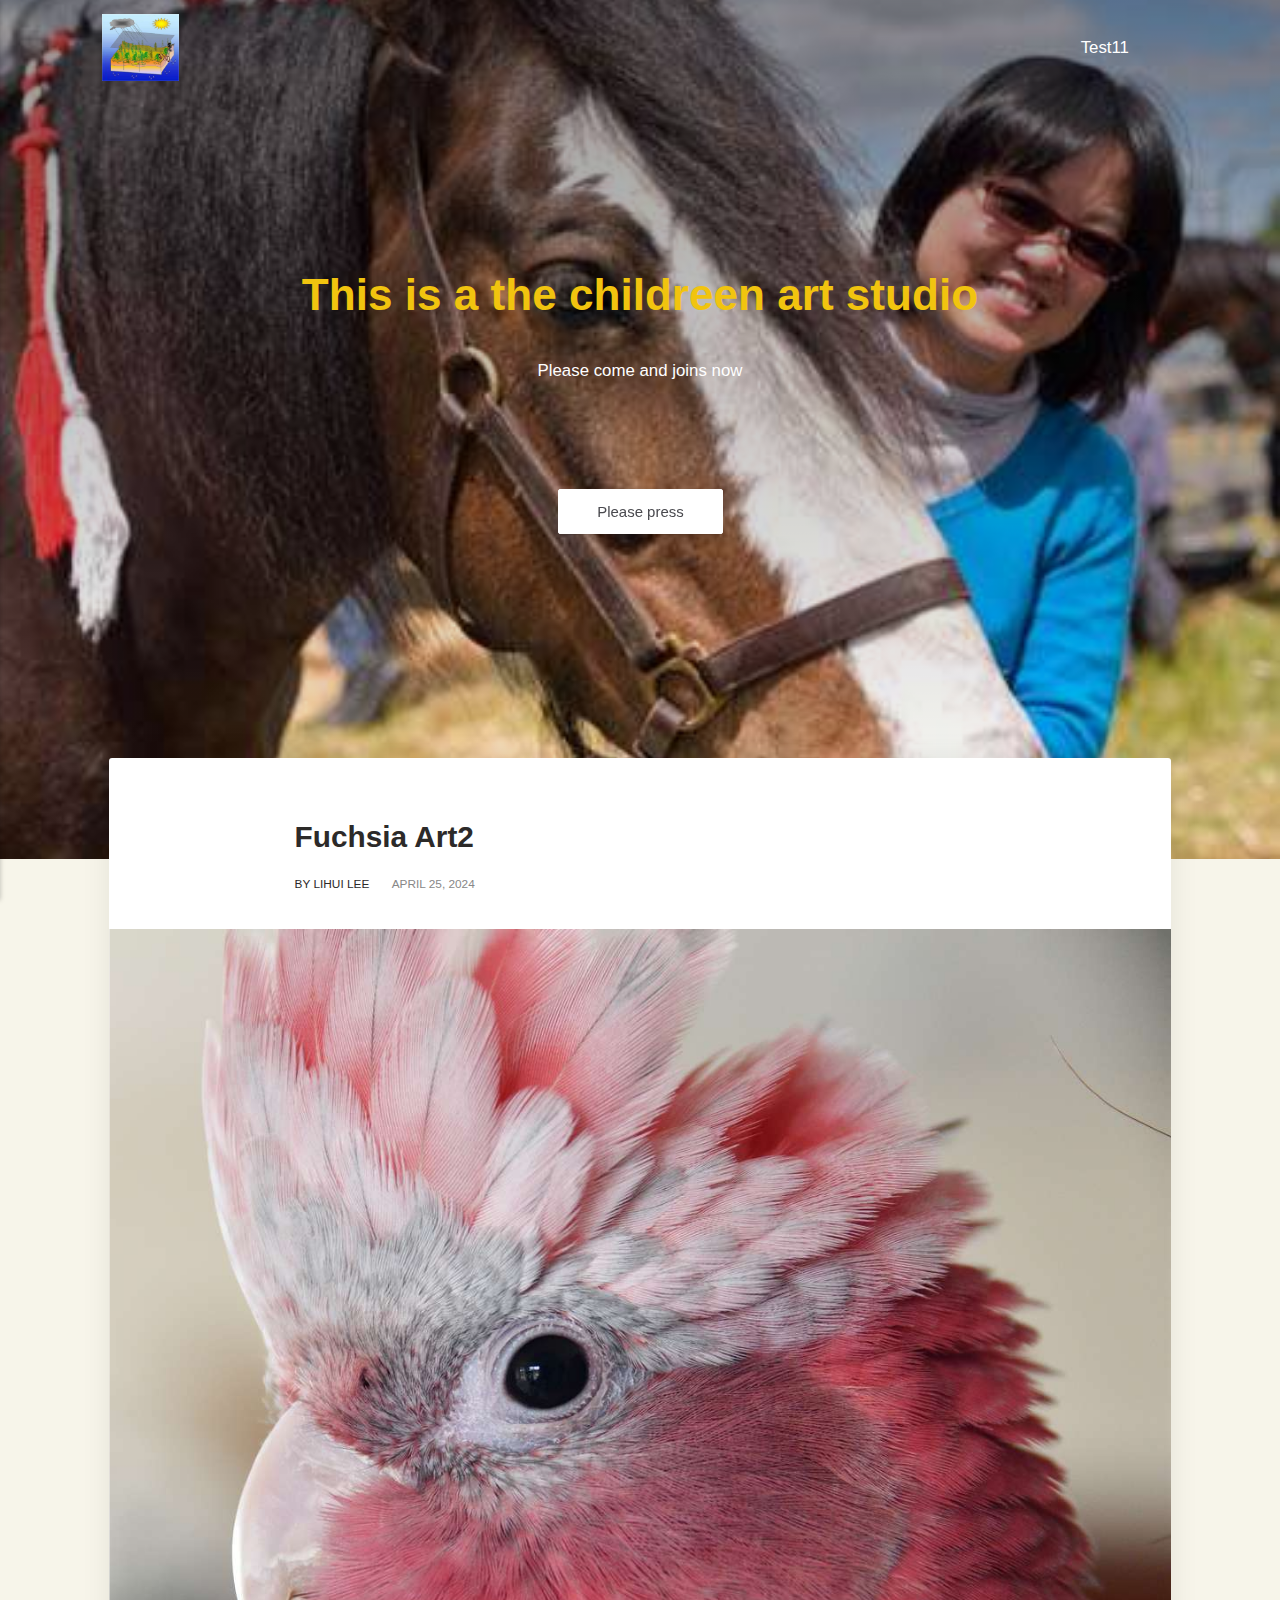
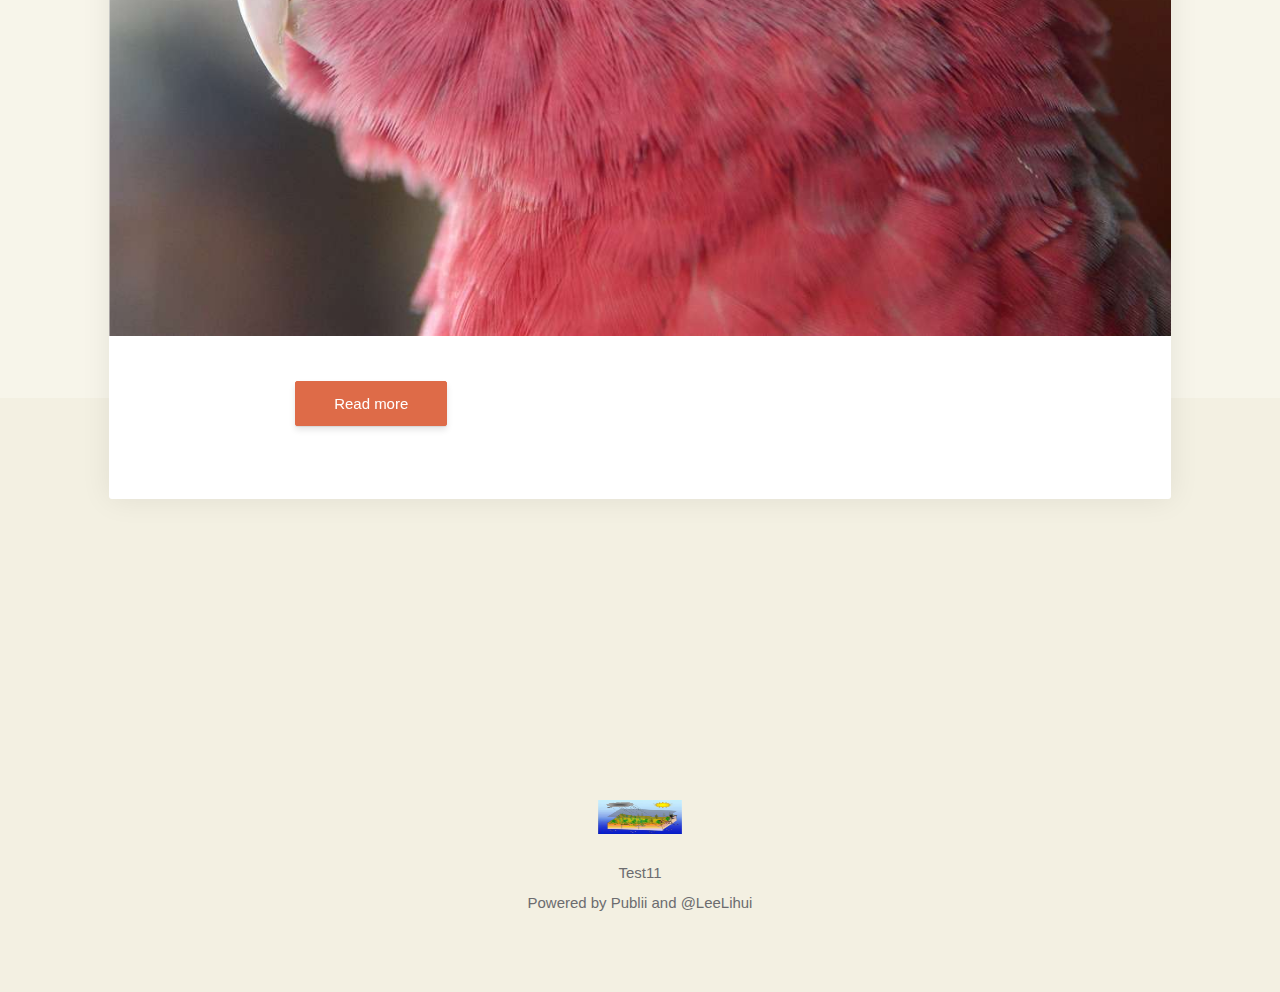
<file: index.html>
<!DOCTYPE html><html lang="en-gb"><head><meta charset="utf-8"><meta http-equiv="X-UA-Compatible" content="IE=edge"><meta name="viewport" content="width=device-width,initial-scale=1"><title>FuchsiaArt</title><meta name="generator" content="Publii Open-Source CMS for Static Site"><link rel="canonical" href="https://fuchsiaart.github.io/Studio/"><meta property="og:title" content="FuchsiaArt"><meta property="og:image" content="https://fuchsiaart.github.io/Studio/media/website/Clipboard-Image.jpg"><meta property="og:image:width" content="512"><meta property="og:image:height" content="234"><meta property="og:site_name" content="FuchsiaArt"><meta property="og:description" content=""><meta property="og:url" content="https://fuchsiaart.github.io/Studio/"><meta property="og:type" content="website"><link rel="alternate" type="application/atom+xml" href="https://fuchsiaart.github.io/Studio/feed.xml"><link rel="alternate" type="application/json" href="https://fuchsiaart.github.io/Studio/feed.json"><link rel="stylesheet" href="https://fuchsiaart.github.io/Studio/assets/css/style.css?v=ffad2c9ffd9e5bd0c309a84a7517af71"><script type="application/ld+json">{"@context":"http://schema.org","@type":"Organization","name":"FuchsiaArt","logo":"https://fuchsiaart.github.io/Studio/media/website/Joseph-Logo.jpg","url":"https://fuchsiaart.github.io/Studio/"}</script><noscript><style>img[loading] {
                  opacity: 1;
               }</style></noscript></head><body><header class="header" id="js-header"><div><a class="logo" href="https://fuchsiaart.github.io/Studio/"><img src="https://fuchsiaart.github.io/Studio/media/website/Joseph-Logo.jpg" alt="FuchsiaArt" width="449" height="391"></a><nav class="navbar"><button class="navbar__toggle" aria-label="Menu" aria-haspopup="true" aria-expanded="false"><span class="navbar__toggle-box"><span class="navbar__toggle-inner">Menu</span></span></button><ul id="js-navbar-menu" class="navbar__menu"><li><a href="https://fuchsiaart.github.io/Studio/fuchsia-art.html" title="Test 2" target="_self">Test11</a></li></ul></nav><div class="search"><div class="search__overlay" id="js-search-overlay"><div><button class="search__close" id="js-search-close" aria-label="Close">Close</button></div></div><button class="search__btn" id="js-search-btn" aria-label="Search"><svg class="icon" role="presentation" focusable="false"><use xlink:href="https://fuchsiaart.github.io/Studio/assets/svg/svg-map.svg#search"/></svg></button></div></div></header><div class="hero"><div class="hero__wrapper"><div class="hero__image hero__image--overlay"><img src="https://fuchsiaart.github.io/Studio/media/website/Horses.jpg" srcset="https://fuchsiaart.github.io/Studio/media/website/responsive/Horses-xs.jpg 300w, https://fuchsiaart.github.io/Studio/media/website/responsive/Horses-sm.jpg 480w, https://fuchsiaart.github.io/Studio/media/website/responsive/Horses-md.jpg 749w, https://fuchsiaart.github.io/Studio/media/website/responsive/Horses-xl.jpg 1200w, https://fuchsiaart.github.io/Studio/media/website/responsive/Horses-xxl.jpg 1600w, https://fuchsiaart.github.io/Studio/media/website/responsive/Horses-xxxl.jpg 2560w" sizes="100vw" loading="eager" width="500" height="476" alt="Lihui horse"></div><div class="hero__inner hero__inner--center"><h1><span style="color: #f1c40f;">This is a the childreen art studio</span></h1><p>Please come and joins now</p><p> </p><div class="hero__button-wrap"><a href="" class="btn hero__button">Please press</a></div></div></div></div><main class="main"><div class="wrapper"><div class="page"><article class="page__item"><div class="divider divider--center"><header class="page__item-header"><h2 class="page__item-title"><a href="https://fuchsiaart.github.io/Studio/fuchsia-art.html" class="invert">Fuchsia Art2</a></h2><div class="post__meta"><a href="https://fuchsiaart.github.io/Studio/authors/lihui-lee/" class="post__meta-author invert" title="Lihui Lee">By Lihui Lee </a><time datetime="2024-04-25T22:51" class="page__item-date">April 25, 2024</time></div></header><div class="page__item-image page__item-image--wide"><a href="https://fuchsiaart.github.io/Studio/fuchsia-art.html" class="page__item-image__wrap page__item-image__wrap--link"><img src="https://fuchsiaart.github.io/Studio/media/posts/4/_018Fuchsia-bird.JPG" srcset="https://fuchsiaart.github.io/Studio/media/posts/4/responsive/_018Fuchsia-bird-xs.JPG 300w, https://fuchsiaart.github.io/Studio/media/posts/4/responsive/_018Fuchsia-bird-sm.JPG 480w, https://fuchsiaart.github.io/Studio/media/posts/4/responsive/_018Fuchsia-bird-md.JPG 749w, https://fuchsiaart.github.io/Studio/media/posts/4/responsive/_018Fuchsia-bird-xl.JPG 1200w" sizes="(max-width: 1200px) 100vw, 1200px" loading="lazy" height="3672" width="3868" alt="Fuchsia"></a></div><p></p><p class="page__item-readmore"><a href="https://fuchsiaart.github.io/Studio/fuchsia-art.html" class="btn">Read more</a></p></div></article></div></div></main><div class="bottom-news"><div class="wrapper wrapper--full"><ul class="bottom-news__wrapper"></ul></div></div><footer class="footer"><div class="wrapper"><a class="footer__logo" href="https://fuchsiaart.github.io/Studio/"><img src="https://fuchsiaart.github.io/Studio/media/website/Joseph-Logo.jpg" alt="FuchsiaArt" width="449" height="391"></a><ul class="footer__nav"><li><a href="https://fuchsiaart.github.io/Studio/fuchsia-art.html" title="Test 2">Test11</a></li></ul><div class="footer__copy">Powered by Publii and @LeeLihui</div></div><button onclick="backToTopFunction()" id="backToTop" class="footer__bttop" aria-label="Back to top" title="Back to top"><svg><use xlink:href="https://fuchsiaart.github.io/Studio/assets/svg/svg-map.svg#toparrow"/></svg></button></footer><div class="newsletter-popup" id="popup" data-show-on-scroll="800px" data-show-after-time="5000ms"><button class="btn white newsletter-popup__close">&times;</button><h3>Subscribe</h3><p>Get the latest news, updates and more delivered directly to your email inbox</p><form>.Hallo this is a newsletter..</form></div><script>window.publiiThemeMenuConfig={mobileMenuMode:'sidebar',animationSpeed:300,submenuWidth:'auto',doubleClickTime:500,mobileMenuExpandableSubmenus:true,relatedContainerForOverlayMenuSelector:'#js-header',};</script><script defer="defer" src="https://fuchsiaart.github.io/Studio/assets/js/scripts.min.js?v=e549e00f24894747f52ddb0db8d9509d"></script><script>/*<![CDATA[*/var images=document.querySelectorAll("img[loading]");for(var i=0;i<images.length;i++){if(images[i].complete){images[i].classList.add("is-loaded")}else{images[i].addEventListener("load",function(){this.classList.add("is-loaded")},false)}};/*]]>*/</script></body></html>
</file>
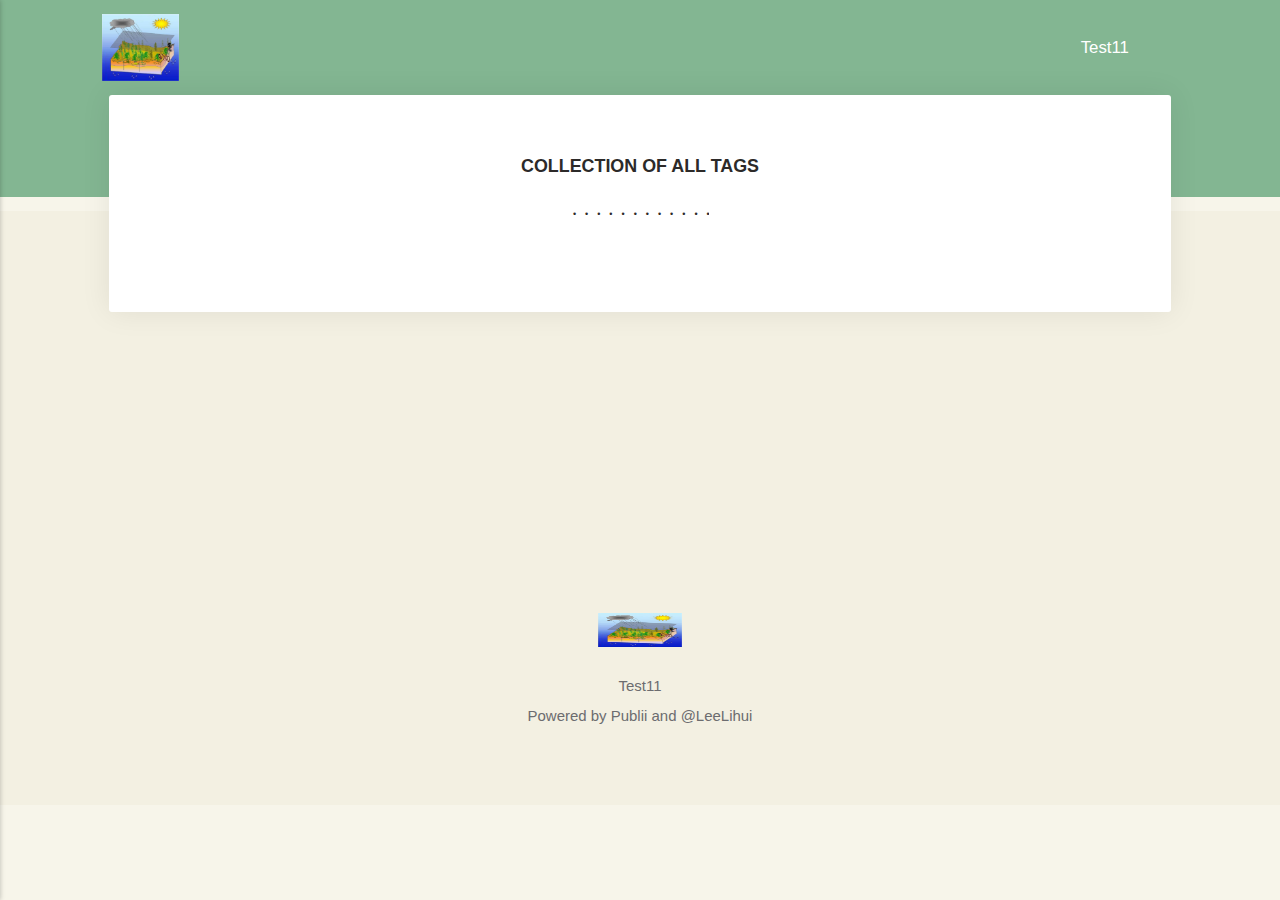
<file: tags/index.html>
<!DOCTYPE html><html lang="en-gb"><head><meta charset="utf-8"><meta http-equiv="X-UA-Compatible" content="IE=edge"><meta name="viewport" content="width=device-width,initial-scale=1"><title>All tags - FuchsiaArt</title><meta name="robots" content="noindex, follow"><meta name="generator" content="Publii Open-Source CMS for Static Site"><meta property="og:title" content="FuchsiaArt"><meta property="og:image" content="https://fuchsiaart.github.io/Studio/media/website/Clipboard-Image.jpg"><meta property="og:image:width" content="512"><meta property="og:image:height" content="234"><meta property="og:site_name" content="FuchsiaArt"><meta property="og:description" content=""><meta property="og:url" content="https://fuchsiaart.github.io/Studio/tags/"><meta property="og:type" content="website"><link rel="alternate" type="application/atom+xml" href="https://fuchsiaart.github.io/Studio/feed.xml"><link rel="alternate" type="application/json" href="https://fuchsiaart.github.io/Studio/feed.json"><link rel="stylesheet" href="https://fuchsiaart.github.io/Studio/assets/css/style.css?v=ffad2c9ffd9e5bd0c309a84a7517af71"><script type="application/ld+json">{"@context":"http://schema.org","@type":"Organization","name":"FuchsiaArt","logo":"https://fuchsiaart.github.io/Studio/media/website/Joseph-Logo.jpg","url":"https://fuchsiaart.github.io/Studio/"}</script><noscript><style>img[loading] {
                  opacity: 1;
               }</style></noscript></head><body><header class="header" id="js-header"><div><a class="logo" href="https://fuchsiaart.github.io/Studio/"><img src="https://fuchsiaart.github.io/Studio/media/website/Joseph-Logo.jpg" alt="FuchsiaArt" width="449" height="391"></a><nav class="navbar"><button class="navbar__toggle" aria-label="Menu" aria-haspopup="true" aria-expanded="false"><span class="navbar__toggle-box"><span class="navbar__toggle-inner">Menu</span></span></button><ul id="js-navbar-menu" class="navbar__menu"><li><a href="https://fuchsiaart.github.io/Studio/fuchsia-art.html" title="Test 2" target="_self">Test11</a></li></ul></nav><div class="search"><div class="search__overlay" id="js-search-overlay"><div><button class="search__close" id="js-search-close" aria-label="Close">Close</button></div></div><button class="search__btn" id="js-search-btn" aria-label="Search"><svg class="icon" role="presentation" focusable="false"><use xlink:href="https://fuchsiaart.github.io/Studio/assets/svg/svg-map.svg#search"/></svg></button></div></div></header><main class="main"><div class="wrapper"><div class="page tags"><div class="post__inner page__header divider divider--center"><h1 class="h6">Collection of all tags</h1></div></div></div></main><div class="bottom-news"><div class="wrapper wrapper--full"><ul class="bottom-news__wrapper"></ul></div></div><footer class="footer"><div class="wrapper"><a class="footer__logo" href="https://fuchsiaart.github.io/Studio/"><img src="https://fuchsiaart.github.io/Studio/media/website/Joseph-Logo.jpg" alt="FuchsiaArt" width="449" height="391"></a><ul class="footer__nav"><li><a href="https://fuchsiaart.github.io/Studio/fuchsia-art.html" title="Test 2">Test11</a></li></ul><div class="footer__copy">Powered by Publii and @LeeLihui</div></div><button onclick="backToTopFunction()" id="backToTop" class="footer__bttop" aria-label="Back to top" title="Back to top"><svg><use xlink:href="https://fuchsiaart.github.io/Studio/assets/svg/svg-map.svg#toparrow"/></svg></button></footer><div class="newsletter-popup" id="popup" data-show-on-scroll="800px" data-show-after-time="5000ms"><button class="btn white newsletter-popup__close">&times;</button><h3>Subscribe</h3><p>Get the latest news, updates and more delivered directly to your email inbox</p><form>.Hallo this is a newsletter..</form></div><script>window.publiiThemeMenuConfig={mobileMenuMode:'sidebar',animationSpeed:300,submenuWidth:'auto',doubleClickTime:500,mobileMenuExpandableSubmenus:true,relatedContainerForOverlayMenuSelector:'#js-header',};</script><script defer="defer" src="https://fuchsiaart.github.io/Studio/assets/js/scripts.min.js?v=e549e00f24894747f52ddb0db8d9509d"></script><script>/*<![CDATA[*/var images=document.querySelectorAll("img[loading]");for(var i=0;i<images.length;i++){if(images[i].complete){images[i].classList.add("is-loaded")}else{images[i].addEventListener("load",function(){this.classList.add("is-loaded")},false)}};/*]]>*/</script></body></html>
</file>
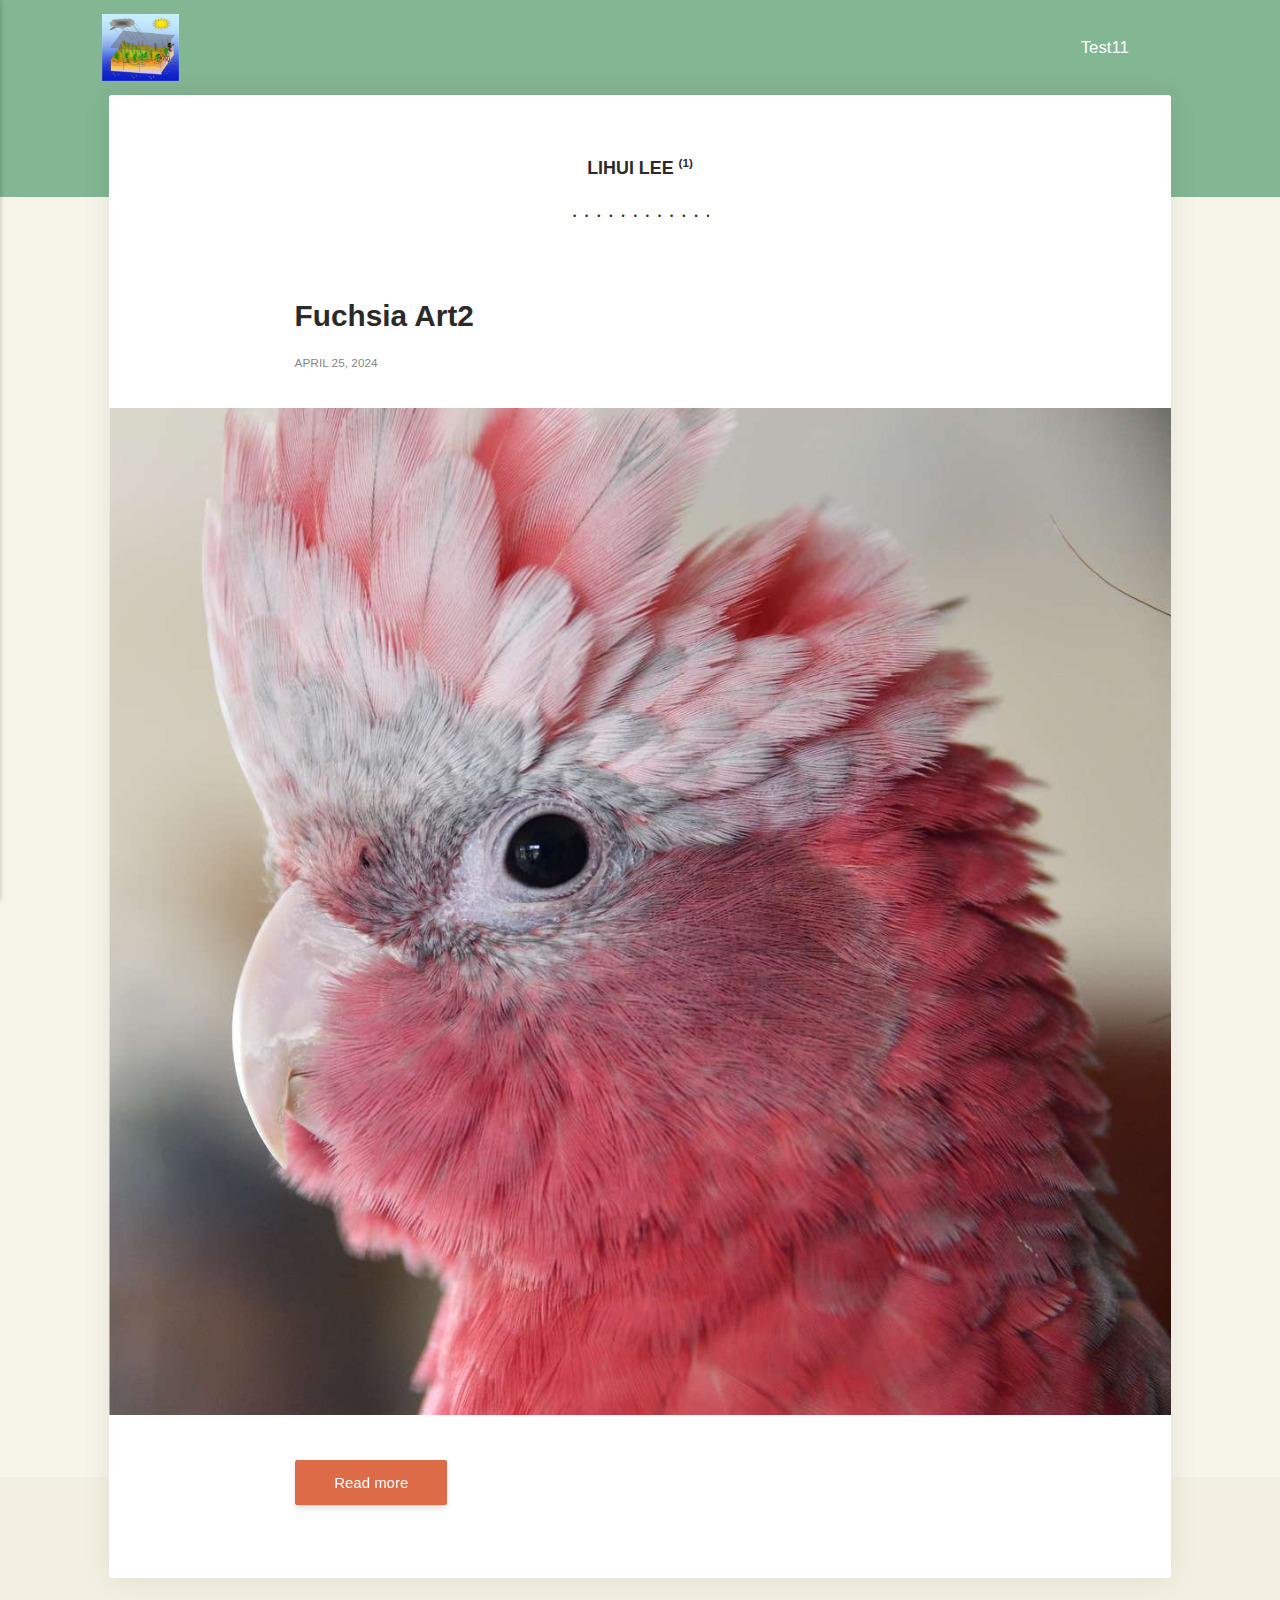
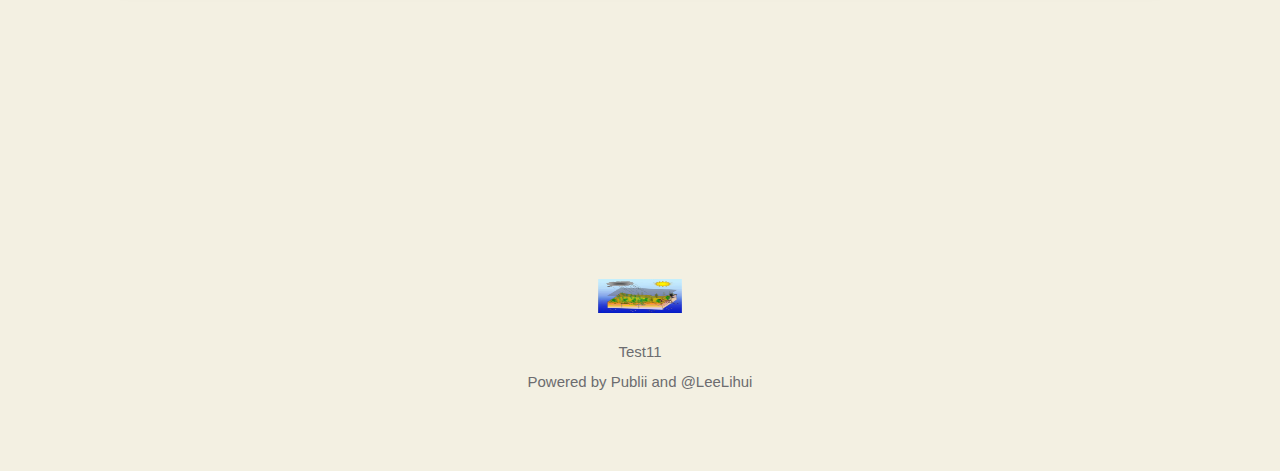
<file: authors/lihui-lee/index.html>
<!DOCTYPE html><html lang="en-gb"><head><meta charset="utf-8"><meta http-equiv="X-UA-Compatible" content="IE=edge"><meta name="viewport" content="width=device-width,initial-scale=1"><title>Author: Lihui Lee - FuchsiaArt</title><meta name="robots" content="noindex, follow"><meta name="generator" content="Publii Open-Source CMS for Static Site"><meta property="og:title" content="Lihui Lee"><meta property="og:image" content="https://fuchsiaart.github.io/Studio/media/website/Clipboard-Image.jpg"><meta property="og:image:width" content="512"><meta property="og:image:height" content="234"><meta property="og:site_name" content="FuchsiaArt"><meta property="og:description" content=""><meta property="og:url" content="https://fuchsiaart.github.io/Studio/authors/lihui-lee/"><meta property="og:type" content="website"><link rel="alternate" type="application/atom+xml" href="https://fuchsiaart.github.io/Studio/feed.xml"><link rel="alternate" type="application/json" href="https://fuchsiaart.github.io/Studio/feed.json"><link rel="stylesheet" href="https://fuchsiaart.github.io/Studio/assets/css/style.css?v=ffad2c9ffd9e5bd0c309a84a7517af71"><script type="application/ld+json">{"@context":"http://schema.org","@type":"Organization","name":"FuchsiaArt","logo":"https://fuchsiaart.github.io/Studio/media/website/Joseph-Logo.jpg","url":"https://fuchsiaart.github.io/Studio/"}</script><noscript><style>img[loading] {
                  opacity: 1;
               }</style></noscript></head><body><header class="header" id="js-header"><div><a class="logo" href="https://fuchsiaart.github.io/Studio/"><img src="https://fuchsiaart.github.io/Studio/media/website/Joseph-Logo.jpg" alt="FuchsiaArt" width="449" height="391"></a><nav class="navbar"><button class="navbar__toggle" aria-label="Menu" aria-haspopup="true" aria-expanded="false"><span class="navbar__toggle-box"><span class="navbar__toggle-inner">Menu</span></span></button><ul id="js-navbar-menu" class="navbar__menu"><li><a href="https://fuchsiaart.github.io/Studio/fuchsia-art.html" title="Test 2" target="_self">Test11</a></li></ul></nav><div class="search"><div class="search__overlay" id="js-search-overlay"><div><button class="search__close" id="js-search-close" aria-label="Close">Close</button></div></div><button class="search__btn" id="js-search-btn" aria-label="Search"><svg class="icon" role="presentation" focusable="false"><use xlink:href="https://fuchsiaart.github.io/Studio/assets/svg/svg-map.svg#search"/></svg></button></div></div></header><main class="main"><div class="wrapper"><div class="page author"><div class="post__inner page__header divider divider--center author__header"><h1 class="h6">Lihui Lee <sup>(1)</sup></h1></div><article class="page__item"><div class="divider divider--center"><header class="page__item-header"><h2 class="page__item-title"><a href="https://fuchsiaart.github.io/Studio/fuchsia-art.html" class="invert">Fuchsia Art2</a></h2><div class="post__meta"><time datetime="2024-04-25T22:51" class="page__item-date">April 25, 2024</time></div></header><div class="page__item-image page__item-image--wide"><a href="https://fuchsiaart.github.io/Studio/fuchsia-art.html" class="page__item-image__wrap page__item-image__wrap--link"><img src="https://fuchsiaart.github.io/Studio/media/posts/4/_018Fuchsia-bird.JPG" srcset="https://fuchsiaart.github.io/Studio/media/posts/4/responsive/_018Fuchsia-bird-xs.JPG 300w, https://fuchsiaart.github.io/Studio/media/posts/4/responsive/_018Fuchsia-bird-sm.JPG 480w, https://fuchsiaart.github.io/Studio/media/posts/4/responsive/_018Fuchsia-bird-md.JPG 749w, https://fuchsiaart.github.io/Studio/media/posts/4/responsive/_018Fuchsia-bird-xl.JPG 1200w" sizes="(max-width: 1200px) 100vw, 1200px" loading="lazy" height="3672" width="3868" alt="Fuchsia"></a></div><p></p><p class="page__item-readmore"><a href="https://fuchsiaart.github.io/Studio/fuchsia-art.html" class="btn">Read more</a></p></div></article></div></div></main><div class="bottom-news"><div class="wrapper wrapper--full"><ul class="bottom-news__wrapper"></ul></div></div><footer class="footer"><div class="wrapper"><a class="footer__logo" href="https://fuchsiaart.github.io/Studio/"><img src="https://fuchsiaart.github.io/Studio/media/website/Joseph-Logo.jpg" alt="FuchsiaArt" width="449" height="391"></a><ul class="footer__nav"><li><a href="https://fuchsiaart.github.io/Studio/fuchsia-art.html" title="Test 2">Test11</a></li></ul><div class="footer__copy">Powered by Publii and @LeeLihui</div></div><button onclick="backToTopFunction()" id="backToTop" class="footer__bttop" aria-label="Back to top" title="Back to top"><svg><use xlink:href="https://fuchsiaart.github.io/Studio/assets/svg/svg-map.svg#toparrow"/></svg></button></footer><div class="newsletter-popup" id="popup" data-show-on-scroll="800px" data-show-after-time="5000ms"><button class="btn white newsletter-popup__close">&times;</button><h3>Subscribe</h3><p>Get the latest news, updates and more delivered directly to your email inbox</p><form>.Hallo this is a newsletter..</form></div><script>window.publiiThemeMenuConfig={mobileMenuMode:'sidebar',animationSpeed:300,submenuWidth:'auto',doubleClickTime:500,mobileMenuExpandableSubmenus:true,relatedContainerForOverlayMenuSelector:'#js-header',};</script><script defer="defer" src="https://fuchsiaart.github.io/Studio/assets/js/scripts.min.js?v=e549e00f24894747f52ddb0db8d9509d"></script><script>/*<![CDATA[*/var images=document.querySelectorAll("img[loading]");for(var i=0;i<images.length;i++){if(images[i].complete){images[i].classList.add("is-loaded")}else{images[i].addEventListener("load",function(){this.classList.add("is-loaded")},false)}};/*]]>*/</script></body></html>
</file>
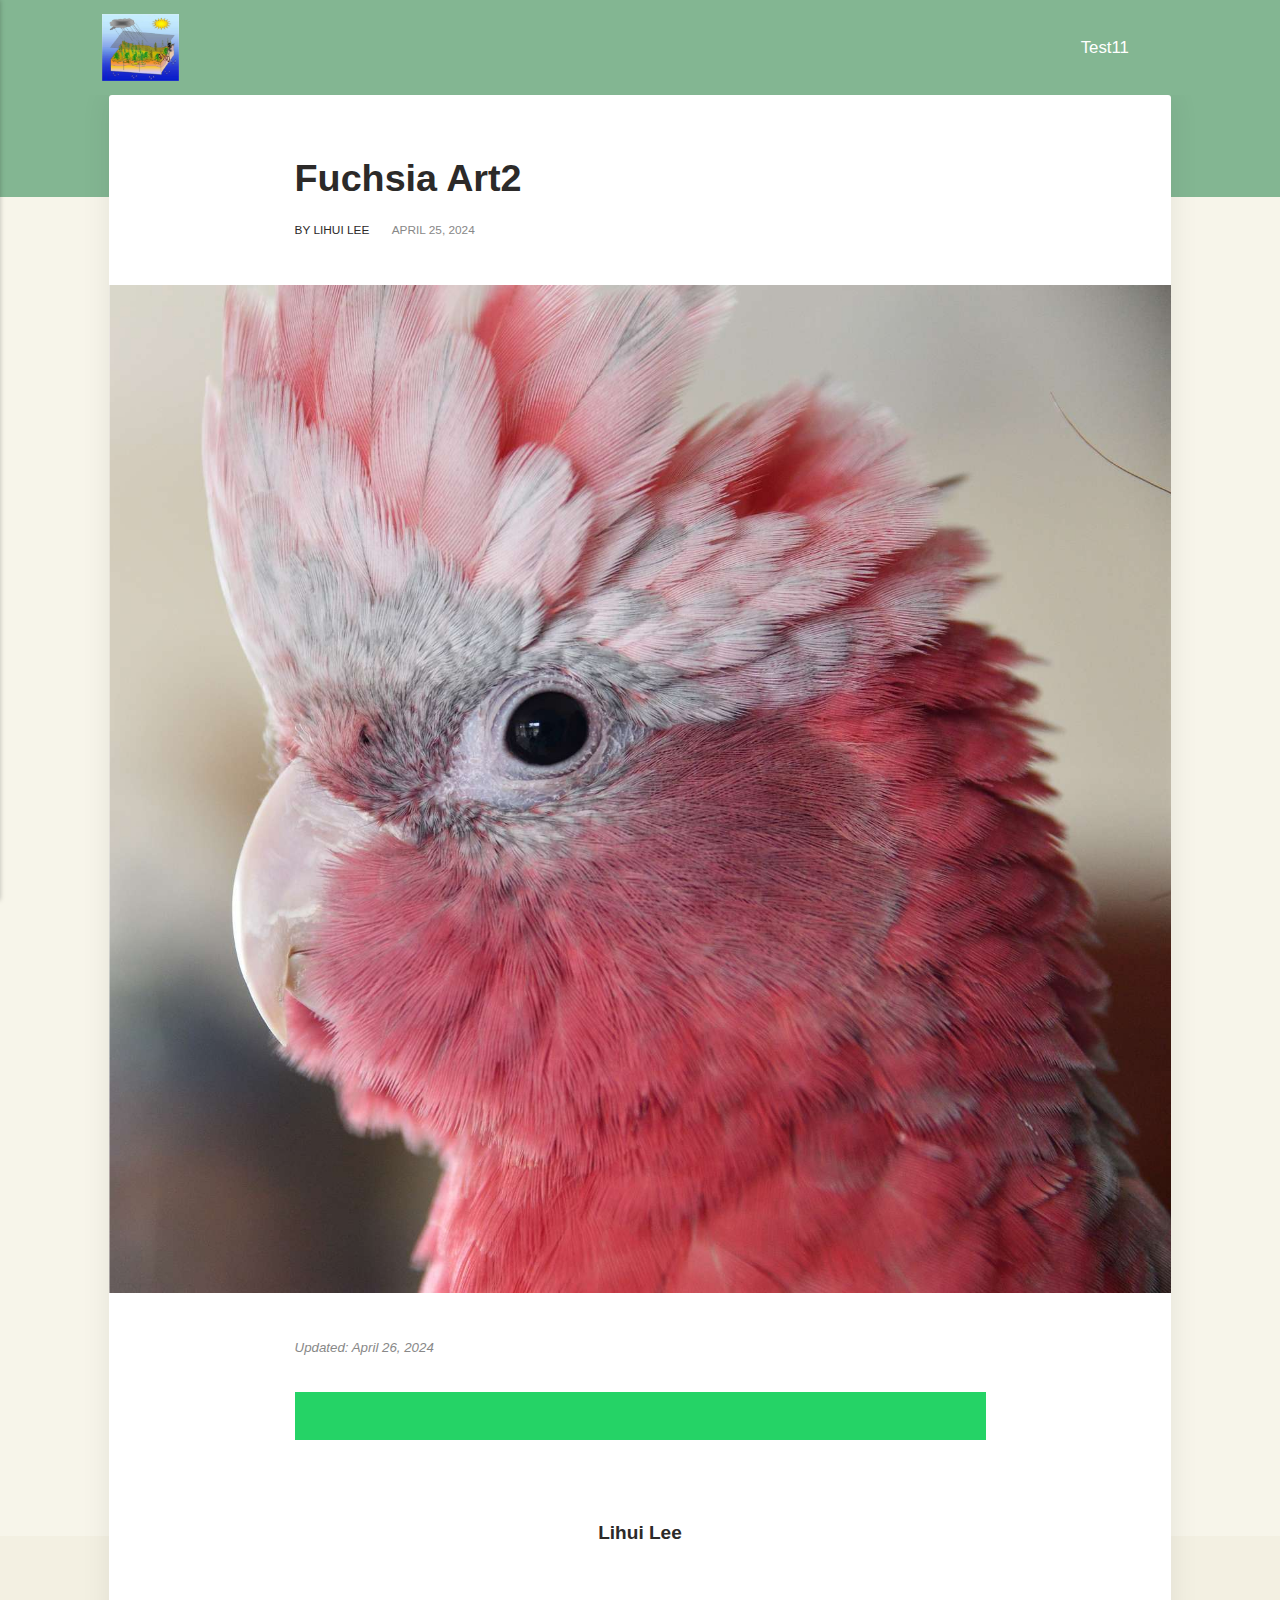
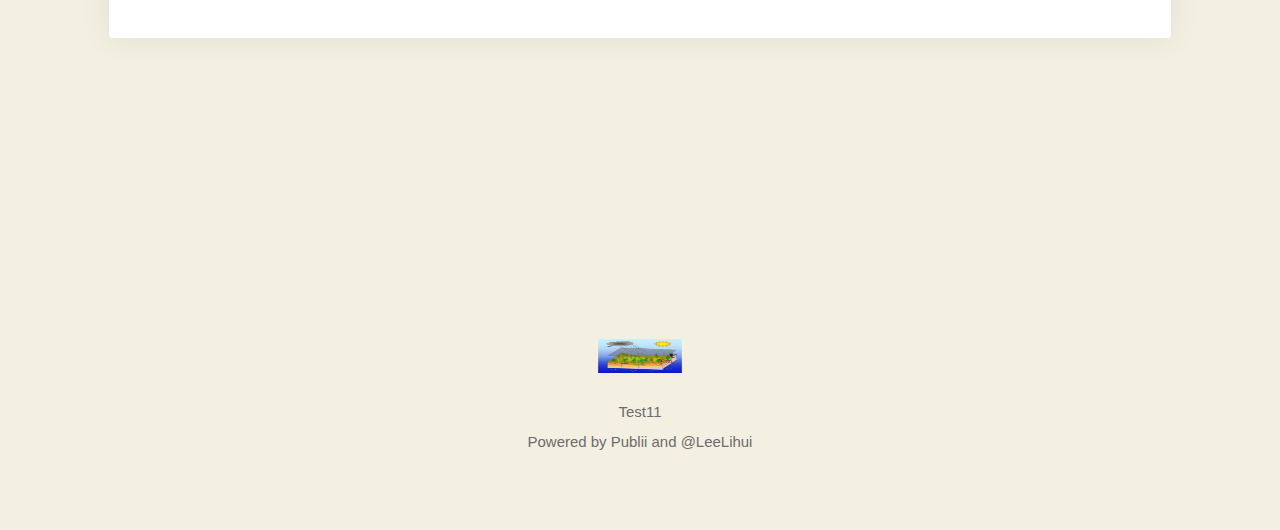
<file: fuchsia-art.html>
<!DOCTYPE html><html lang="en-gb"><head><meta charset="utf-8"><meta http-equiv="X-UA-Compatible" content="IE=edge"><meta name="viewport" content="width=device-width,initial-scale=1"><title>Fuchsia Art2 - FuchsiaArt</title><meta name="generator" content="Publii Open-Source CMS for Static Site"><link rel="canonical" href="https://fuchsiaart.github.io/Studio/fuchsia-art.html"><meta property="og:title" content="Fuchsia Art2"><meta property="og:image" content="https://fuchsiaart.github.io/Studio/media/posts/4/_018Fuchsia-bird.JPG"><meta property="og:image:width" content="3868"><meta property="og:image:height" content="3672"><meta property="og:site_name" content="FuchsiaArt"><meta property="og:description" content=""><meta property="og:url" content="https://fuchsiaart.github.io/Studio/fuchsia-art.html"><meta property="og:type" content="article"><link rel="alternate" type="application/atom+xml" href="https://fuchsiaart.github.io/Studio/feed.xml"><link rel="alternate" type="application/json" href="https://fuchsiaart.github.io/Studio/feed.json"><link rel="stylesheet" href="https://fuchsiaart.github.io/Studio/assets/css/style.css?v=ffad2c9ffd9e5bd0c309a84a7517af71"><script type="application/ld+json">{"@context":"http://schema.org","@type":"Article","mainEntityOfPage":{"@type":"WebPage","@id":"https://fuchsiaart.github.io/Studio/fuchsia-art.html"},"headline":"Fuchsia Art2","datePublished":"2024-04-25T22:51","dateModified":"2024-04-26T13:29","image":{"@type":"ImageObject","url":"https://fuchsiaart.github.io/Studio/media/posts/4/_018Fuchsia-bird.JPG","height":3672,"width":3868},"description":"","author":{"@type":"Person","name":"Lihui Lee","url":"https://fuchsiaart.github.io/Studio/authors/lihui-lee/"},"publisher":{"@type":"Organization","name":"Lihui Lee","logo":{"@type":"ImageObject","url":"https://fuchsiaart.github.io/Studio/media/website/Joseph-Logo.jpg","height":391,"width":449}}}</script><noscript><style>img[loading] {
                  opacity: 1;
               }</style></noscript></head><body><header class="header header--flat-no-hero" id="js-header"><div><a class="logo" href="https://fuchsiaart.github.io/Studio/"><img src="https://fuchsiaart.github.io/Studio/media/website/Joseph-Logo.jpg" alt="FuchsiaArt" width="449" height="391"></a><nav class="navbar"><button class="navbar__toggle" aria-label="Menu" aria-haspopup="true" aria-expanded="false"><span class="navbar__toggle-box"><span class="navbar__toggle-inner">Menu</span></span></button><ul id="js-navbar-menu" class="navbar__menu"><li class="active"><a href="https://fuchsiaart.github.io/Studio/fuchsia-art.html" title="Test 2" target="_self">Test11</a></li></ul></nav><div class="search"><div class="search__overlay" id="js-search-overlay"><div><button class="search__close" id="js-search-close" aria-label="Close">Close</button></div></div><button class="search__btn" id="js-search-btn" aria-label="Search"><svg class="icon" role="presentation" focusable="false"><use xlink:href="https://fuchsiaart.github.io/Studio/assets/svg/svg-map.svg#search"/></svg></button></div></div></header><div class="main"><div class="wrapper"><article class="page post"><div class="post__inner"><header class="post__header"><h1 class="post__title">Fuchsia Art2</h1><div class="post__meta"><a href="https://fuchsiaart.github.io/Studio/authors/lihui-lee/" class="post__meta-author invert" title="Lihui Lee">By Lihui Lee </a><time datetime="2024-04-25T22:51" class="page__item-date">April 25, 2024</time></div></header><div class="page__item-image page__item-image--wide"><figure class="page__item-image__wrap"><img src="https://fuchsiaart.github.io/Studio/media/posts/4/_018Fuchsia-bird.JPG" srcset="https://fuchsiaart.github.io/Studio/media/posts/4/responsive/_018Fuchsia-bird-xs.JPG 300w, https://fuchsiaart.github.io/Studio/media/posts/4/responsive/_018Fuchsia-bird-sm.JPG 480w, https://fuchsiaart.github.io/Studio/media/posts/4/responsive/_018Fuchsia-bird-md.JPG 749w, https://fuchsiaart.github.io/Studio/media/posts/4/responsive/_018Fuchsia-bird-xl.JPG 1200w, https://fuchsiaart.github.io/Studio/media/posts/4/responsive/_018Fuchsia-bird-xxl.JPG 1600w, https://fuchsiaart.github.io/Studio/media/posts/4/responsive/_018Fuchsia-bird-xxxl.JPG 2560w" sizes="100vw" loading="eager" height="3672" width="3868" alt="Fuchsia"></figure></div><div class="post__entry"></div><footer><div class="post__updated">Updated: <time datetime="2024-04-26T13:29">April 26, 2024</time></div><div class="post__share"><a href="https://api.whatsapp.com/send?text=Fuchsia%20Art2 https%3A%2F%2Ffuchsiaart.github.io%2FStudio%2Ffuchsia-art.html" class="js-share whatsapp" title="Share with WhatsApp" rel="nofollow noopener noreferrer"><svg><use xlink:href="https://fuchsiaart.github.io/Studio/assets/svg/svg-map.svg#whatsapp"/></svg></a></div><div class="post__bio"><div><h3 class="h5"><a href="https://fuchsiaart.github.io/Studio/authors/lihui-lee/" title="Lihui Lee" class="invert">Lihui Lee</a></h3></div></div></footer></div></article></div></div><div class="bottom-news"><div class="wrapper wrapper--full"><ul class="bottom-news__wrapper"></ul></div></div><footer class="footer"><div class="wrapper"><a class="footer__logo" href="https://fuchsiaart.github.io/Studio/"><img src="https://fuchsiaart.github.io/Studio/media/website/Joseph-Logo.jpg" alt="FuchsiaArt" width="449" height="391"></a><ul class="footer__nav"><li class="active"><a href="https://fuchsiaart.github.io/Studio/fuchsia-art.html" title="Test 2">Test11</a></li></ul><div class="footer__copy">Powered by Publii and @LeeLihui</div></div><button onclick="backToTopFunction()" id="backToTop" class="footer__bttop" aria-label="Back to top" title="Back to top"><svg><use xlink:href="https://fuchsiaart.github.io/Studio/assets/svg/svg-map.svg#toparrow"/></svg></button></footer><div class="newsletter-popup" id="popup" data-show-on-scroll="800px" data-show-after-time="5000ms"><button class="btn white newsletter-popup__close">&times;</button><h3>Subscribe</h3><p>Get the latest news, updates and more delivered directly to your email inbox</p><form>.Hallo this is a newsletter..</form></div><script>window.publiiThemeMenuConfig={mobileMenuMode:'sidebar',animationSpeed:300,submenuWidth:'auto',doubleClickTime:500,mobileMenuExpandableSubmenus:true,relatedContainerForOverlayMenuSelector:'#js-header',};</script><script defer="defer" src="https://fuchsiaart.github.io/Studio/assets/js/scripts.min.js?v=e549e00f24894747f52ddb0db8d9509d"></script><script>/*<![CDATA[*/var images=document.querySelectorAll("img[loading]");for(var i=0;i<images.length;i++){if(images[i].complete){images[i].classList.add("is-loaded")}else{images[i].addEventListener("load",function(){this.classList.add("is-loaded")},false)}};/*]]>*/</script></body></html>
</file>
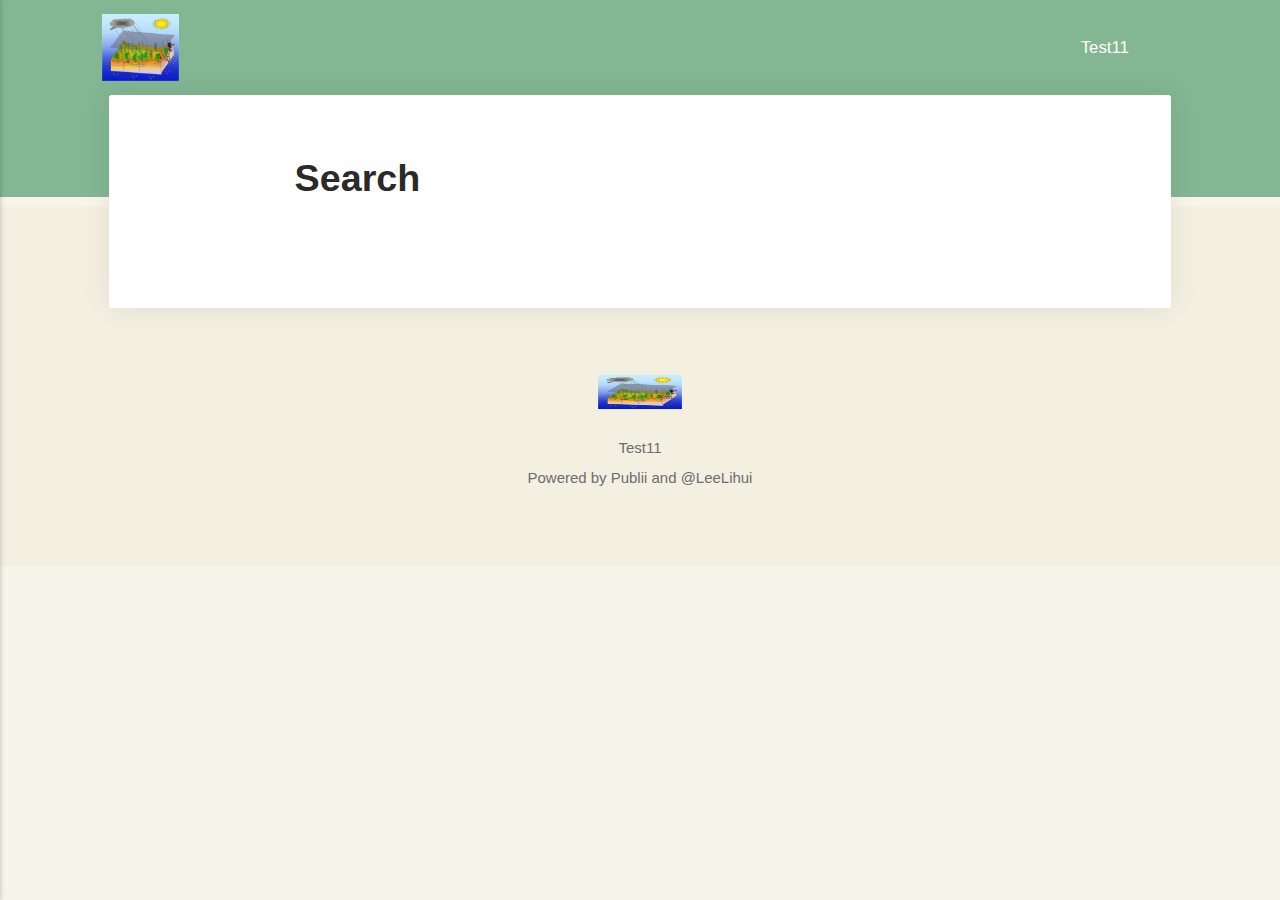
<file: search.html>
<!DOCTYPE html><html lang="en-gb"><head><meta charset="utf-8"><meta http-equiv="X-UA-Compatible" content="IE=edge"><meta name="viewport" content="width=device-width,initial-scale=1"><title>Search - FuchsiaArt</title><meta name="robots" content="noindex, follow"><meta name="generator" content="Publii Open-Source CMS for Static Site"><meta property="og:title" content="FuchsiaArt"><meta property="og:image" content="https://fuchsiaart.github.io/Studio/media/website/Clipboard-Image.jpg"><meta property="og:image:width" content="512"><meta property="og:image:height" content="234"><meta property="og:site_name" content="FuchsiaArt"><meta property="og:description" content=""><meta property="og:url" content="https://fuchsiaart.github.io/Studio/"><meta property="og:type" content="website"><link rel="alternate" type="application/atom+xml" href="https://fuchsiaart.github.io/Studio/feed.xml"><link rel="alternate" type="application/json" href="https://fuchsiaart.github.io/Studio/feed.json"><link rel="stylesheet" href="https://fuchsiaart.github.io/Studio/assets/css/style.css?v=ffad2c9ffd9e5bd0c309a84a7517af71"><script type="application/ld+json">{"@context":"http://schema.org","@type":"Organization","name":"FuchsiaArt","logo":"https://fuchsiaart.github.io/Studio/media/website/Joseph-Logo.jpg","url":"https://fuchsiaart.github.io/Studio/"}</script><noscript><style>img[loading] {
                  opacity: 1;
               }</style></noscript></head><body><header class="header" id="js-header"><div><a class="logo" href="https://fuchsiaart.github.io/Studio/"><img src="https://fuchsiaart.github.io/Studio/media/website/Joseph-Logo.jpg" alt="FuchsiaArt" width="449" height="391"></a><nav class="navbar"><button class="navbar__toggle" aria-label="Menu" aria-haspopup="true" aria-expanded="false"><span class="navbar__toggle-box"><span class="navbar__toggle-inner">Menu</span></span></button><ul id="js-navbar-menu" class="navbar__menu"><li><a href="https://fuchsiaart.github.io/Studio/fuchsia-art.html" title="Test 2" target="_self">Test11</a></li></ul></nav><div class="search"><div class="search__overlay" id="js-search-overlay"><div><button class="search__close" id="js-search-close" aria-label="Close">Close</button></div></div><button class="search__btn" id="js-search-btn" aria-label="Search"><svg class="icon" role="presentation" focusable="false"><use xlink:href="https://fuchsiaart.github.io/Studio/assets/svg/svg-map.svg#search"/></svg></button></div></div></header><div class="main"><div class="wrapper"><div class="page search-page"><div class="post__inner"><h1 class="post__title">Search</h1></div></div></div></div><footer class="footer"><div class="wrapper"><a class="footer__logo" href="https://fuchsiaart.github.io/Studio/"><img src="https://fuchsiaart.github.io/Studio/media/website/Joseph-Logo.jpg" alt="FuchsiaArt" width="449" height="391"></a><ul class="footer__nav"><li><a href="https://fuchsiaart.github.io/Studio/fuchsia-art.html" title="Test 2">Test11</a></li></ul><div class="footer__copy">Powered by Publii and @LeeLihui</div></div><button onclick="backToTopFunction()" id="backToTop" class="footer__bttop" aria-label="Back to top" title="Back to top"><svg><use xlink:href="https://fuchsiaart.github.io/Studio/assets/svg/svg-map.svg#toparrow"/></svg></button></footer><div class="newsletter-popup" id="popup" data-show-on-scroll="800px" data-show-after-time="5000ms"><button class="btn white newsletter-popup__close">&times;</button><h3>Subscribe</h3><p>Get the latest news, updates and more delivered directly to your email inbox</p><form>.Hallo this is a newsletter..</form></div><script>window.publiiThemeMenuConfig={mobileMenuMode:'sidebar',animationSpeed:300,submenuWidth:'auto',doubleClickTime:500,mobileMenuExpandableSubmenus:true,relatedContainerForOverlayMenuSelector:'#js-header',};</script><script defer="defer" src="https://fuchsiaart.github.io/Studio/assets/js/scripts.min.js?v=e549e00f24894747f52ddb0db8d9509d"></script><script>/*<![CDATA[*/var images=document.querySelectorAll("img[loading]");for(var i=0;i<images.length;i++){if(images[i].complete){images[i].classList.add("is-loaded")}else{images[i].addEventListener("load",function(){this.classList.add("is-loaded")},false)}};/*]]>*/</script></body></html>
</file>
